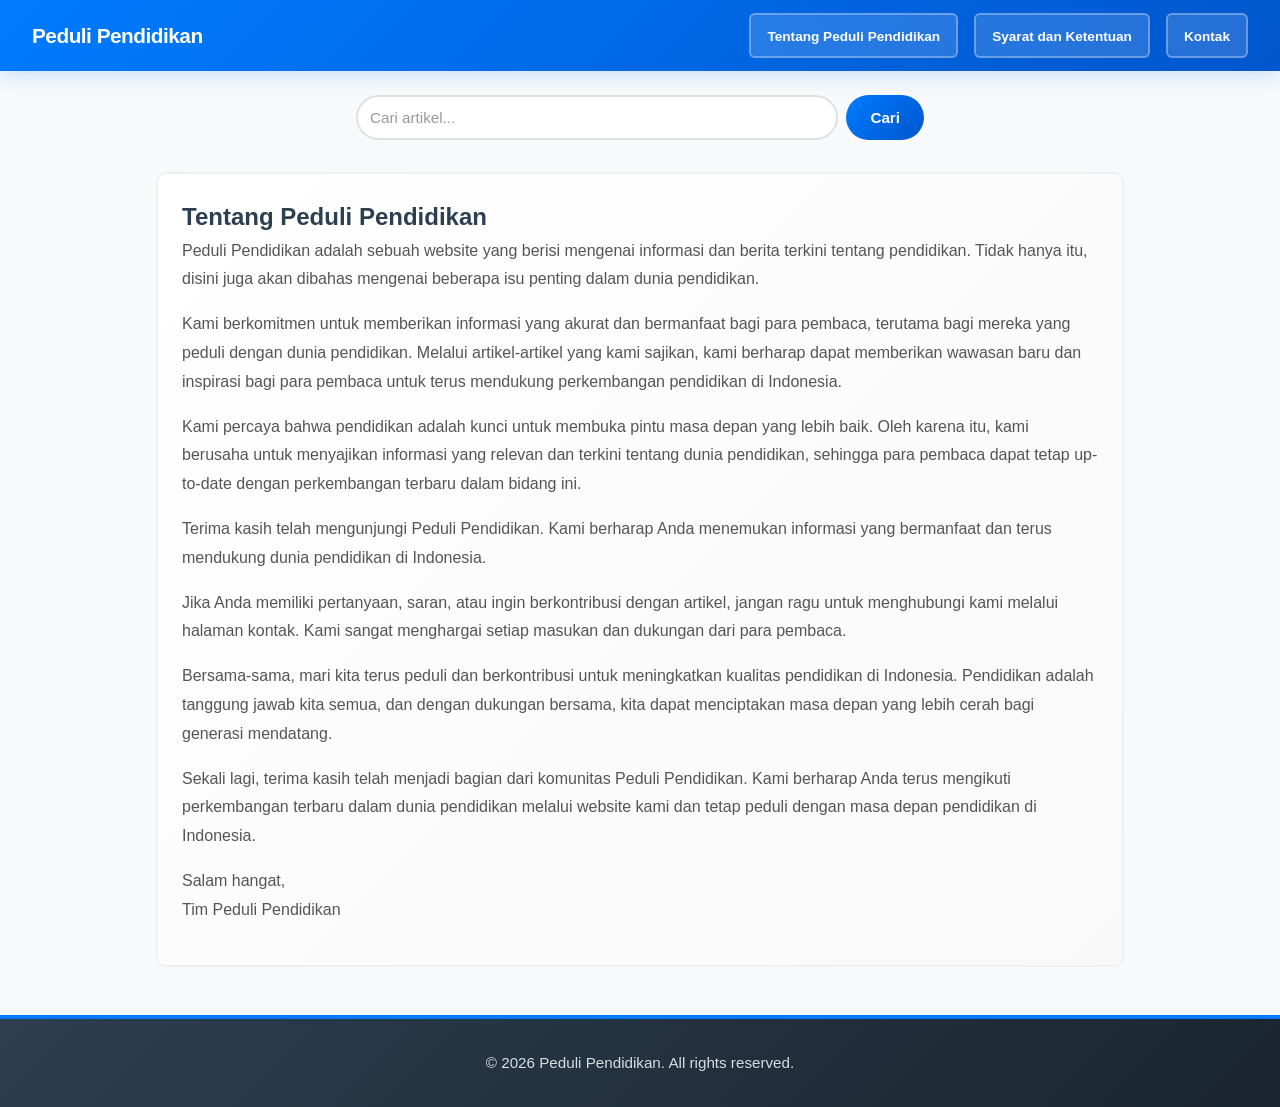
<file: Tentang Peduli Pendidikan.html>
<!doctype html>
<html lang="id">
  <head>
    <meta charset="UTF-8" />
    <meta name="viewport" content="width=device-width, initial-scale=1.0" />
    <title>Peduli Pendidikan</title>
    <link rel="stylesheet" href="style.css" type="text/css" />
  </head>
  <body>
    <header>
      <h1>Peduli Pendidikan</h1>
      <div class="container">
        <div>
          <a href="#">Tentang Peduli Pendidikan</a>
        </div>
        <div>
          <a href="#">Syarat dan Ketentuan</a>
        </div>
        <div>
          <a href="#">Kontak</a>
        </div>
      </div>
    </header>

    <search>
      <form id="pencarianForm">
        <input type="text" placeholder="Cari artikel..." />
        <button type="submit" id="btn">Cari</button>
      </form>
    </search>
    <main>
      <article>
        <h2>Tentang Peduli Pendidikan</h2>
        <p>
          Peduli Pendidikan adalah sebuah website yang berisi mengenai informasi
          dan berita terkini tentang pendidikan. Tidak hanya itu, disini juga
          akan dibahas mengenai beberapa isu penting dalam dunia pendidikan.
        </p>
        <p>
          Kami berkomitmen untuk memberikan informasi yang akurat dan bermanfaat
          bagi para pembaca, terutama bagi mereka yang peduli dengan dunia
          pendidikan. Melalui artikel-artikel yang kami sajikan, kami berharap
          dapat memberikan wawasan baru dan inspirasi bagi para pembaca untuk
          terus mendukung perkembangan pendidikan di Indonesia.
        </p>
        <p>
          Kami percaya bahwa pendidikan adalah kunci untuk membuka pintu masa
          depan yang lebih baik. Oleh karena itu, kami berusaha untuk menyajikan
          informasi yang relevan dan terkini tentang dunia pendidikan, sehingga
          para pembaca dapat tetap up-to-date dengan perkembangan terbaru dalam
          bidang ini.
        </p>
        <p>
          Terima kasih telah mengunjungi Peduli Pendidikan. Kami berharap Anda
          menemukan informasi yang bermanfaat dan terus mendukung dunia
          pendidikan di Indonesia.
        </p>
        <p>
          Jika Anda memiliki pertanyaan, saran, atau ingin berkontribusi dengan
          artikel, jangan ragu untuk menghubungi kami melalui halaman kontak.
          Kami sangat menghargai setiap masukan dan dukungan dari para pembaca.
        </p>
        <p>
          Bersama-sama, mari kita terus peduli dan berkontribusi untuk
          meningkatkan kualitas pendidikan di Indonesia. Pendidikan adalah
          tanggung jawab kita semua, dan dengan dukungan bersama, kita dapat
          menciptakan masa depan yang lebih cerah bagi generasi mendatang.
        </p>
        <p>
          Sekali lagi, terima kasih telah menjadi bagian dari komunitas Peduli
          Pendidikan. Kami berharap Anda terus mengikuti perkembangan terbaru
          dalam dunia pendidikan melalui website kami dan tetap peduli dengan
          masa depan pendidikan di Indonesia.
        </p>
        <p>
          Salam hangat,
          <br />
          Tim Peduli Pendidikan
        </p>
      </article>
    </main>
    <footer>
      <p>&copy; 2026 Peduli Pendidikan. All rights reserved.</p>
    </footer>
    <script src="script.js"></script>
  </body>
</html>
</file>
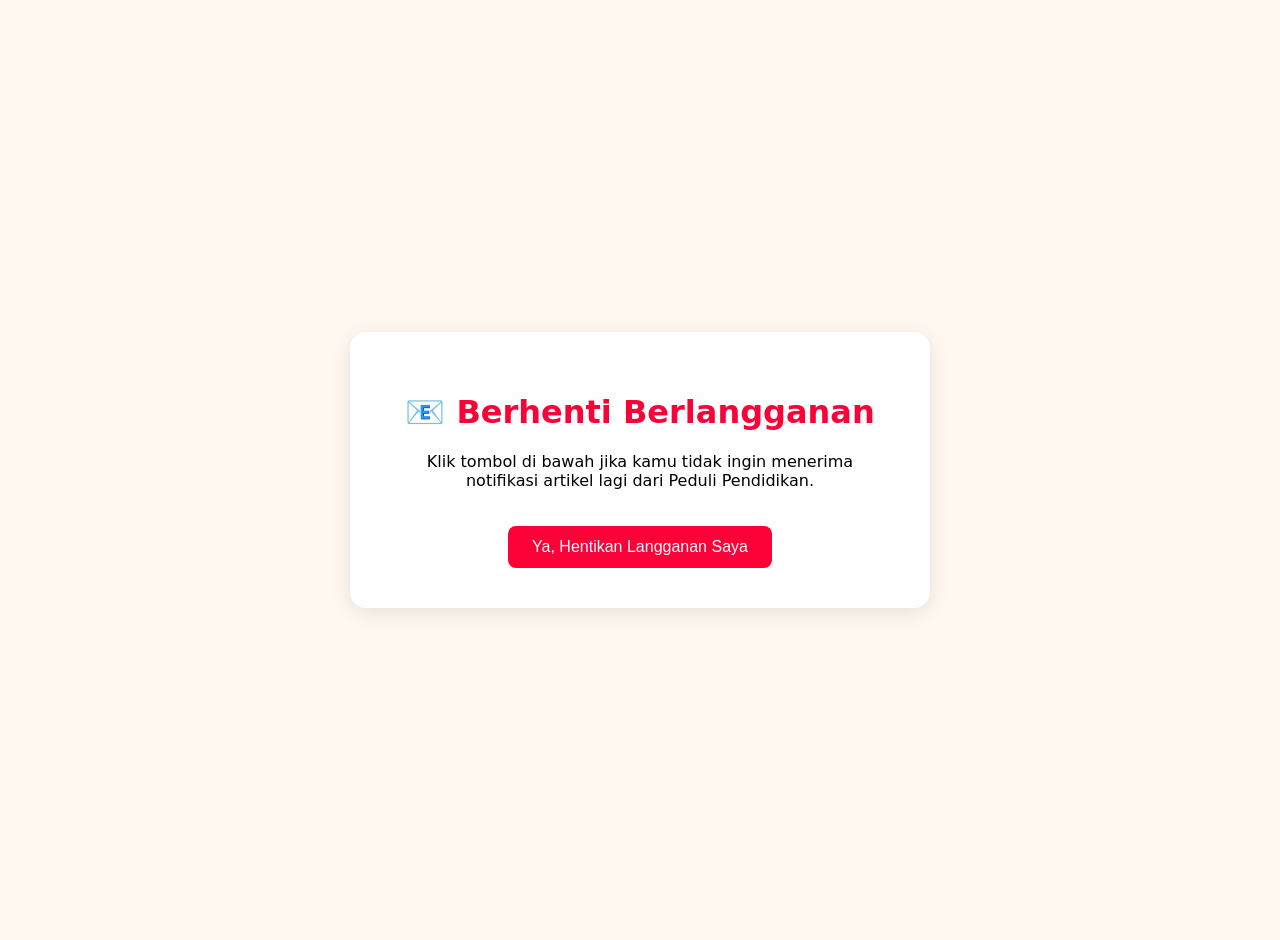
<file: unsubscribe.html>
<!doctype html>
<html lang="id">
  <head>
    <meta charset="UTF-8" />
    <meta name="viewport" content="width=device-width, initial-scale=1.0" />
    <title>Berhenti Berlangganan - Peduli Pendidikan</title>
    <style>
      body {
        font-family: system-ui, sans-serif;
        background-color: #fff8f1;
        display: flex;
        justify-content: center;
        align-items: center;
        min-height: 100vh;
        margin: 0;
        padding: 20px;
      }
      .container {
        max-width: 500px;
        background: white;
        padding: 40px;
        border-radius: 16px;
        text-align: center;
        box-shadow: 0 4px 20px rgba(0, 0, 0, 0.1);
      }
      h1 {
        color: #fc0038;
      }
      button {
        background-color: #fc0038;
        color: white;
        border: none;
        padding: 12px 24px;
        border-radius: 8px;
        font-size: 16px;
        cursor: pointer;
        margin-top: 20px;
      }
      button:hover {
        background-color: #cc002e;
      }
      .success {
        color: green;
        margin-top: 20px;
      }
    </style>
  </head>
  <body>
    <div class="container">
      <h1>📧 Berhenti Berlangganan</h1>
      <p>
        Klik tombol di bawah jika kamu tidak ingin menerima notifikasi artikel
        lagi dari Peduli Pendidikan.
      </p>
      <button id="unsubscribeBtn">Ya, Hentikan Langganan Saya</button>
      <div id="message"></div>
    </div>

    <script>
      // Ambil email dari URL parameter
      const urlParams = new URLSearchParams(window.location.search);
      const email = urlParams.get("email");

      document
        .getElementById("unsubscribeBtn")
        .addEventListener("click", function () {
          if (!email) {
            document.getElementById("message").innerHTML =
              '<p class="success">❌ Email tidak ditemukan.</p>';
            return;
          }

          // Ambil daftar subscriber dari localStorage
          let subscribers = JSON.parse(
            localStorage.getItem("subscribers") || "[]",
          );
          const newSubscribers = subscribers.filter((s) => s.email !== email);

          if (subscribers.length === newSubscribers.length) {
            document.getElementById("message").innerHTML =
              '<p class="success">⚠️ Email tidak ditemukan dalam daftar langganan.</p>';
          } else {
            localStorage.setItem("subscribers", JSON.stringify(newSubscribers));
            document.getElementById("message").innerHTML =
              '<p class="success">✅ Kamu telah berhenti berlangganan. Email tidak akan menerima notifikasi lagi.</p>';
            document.getElementById("unsubscribeBtn").disabled = true;
          }
        });
    </script>
  </body>
</html>
</file>
<file: style.css>
* {
  margin: 0;
  padding: 0;
  box-sizing: border-box;
}

:root {
  --primary-blue: #007bff;
  --primary-dark: #0056cc;
  --light-bg: #f8f9fa;
  --text-dark: #2c3e50;
  --text-light: #555;
  --border-color: #e0e0e0;
  --accent-gray: #ecf0f1;
  --success-color: #28a745;
}

html {
  scroll-behavior: smooth;
}

body {
  font-family:
    -apple-system, BlinkMacSystemFont, "Segoe UI", "Roboto", "Oxygen", "Ubuntu",
    "Cantarell", sans-serif;
  line-height: 1.6;
  color: var(--text-dark);
  background: var(--light-bg);
}

/* ===== SCROLL PROGRESS BAR ===== */
.scroll-progress {
  position: fixed;
  top: 0;
  left: 0;
  height: 4px;
  background: linear-gradient(90deg, var(--primary-blue), #00d4ff);
  z-index: 9999;
  width: 0%;
  transition: width 0.1s ease;
}

/* ===== HEADER STICKY (COMPACT) ===== */
header {
  position: sticky;
  top: 0;
  background: linear-gradient(
    135deg,
    var(--primary-blue) 0%,
    var(--primary-dark) 100%
  );
  color: #fff;
  padding: 0.8rem 2rem;
  z-index: 1000;
  box-shadow: 0 4px 20px rgba(0, 123, 255, 0.2);
  backdrop-filter: blur(10px);
  animation: slideDown 0.5s ease-out;
}

@keyframes slideDown {
  from {
    transform: translateY(-100%);
    opacity: 0;
  }
  to {
    transform: translateY(0);
    opacity: 1;
  }
}

/* ===== HEADER LAYOUT FLEX ===== */
header {
  display: flex;
  justify-content: space-between;
  align-items: center;
  gap: 1.5rem;
  flex-wrap: wrap;
}

header h1 {
  font-size: 1.3rem;
  margin: 0;
  font-weight: 700;
  letter-spacing: -0.5px;
  flex-shrink: 0;
}

header h1 a {
  color: #fff;
  text-decoration: none;
  transition: all 0.3s ease;
}

header h1 a:hover {
  text-shadow: 0 0 20px rgba(255, 255, 255, 0.5);
  transform: scale(1.02);
}

/* ===== LOGO COMPACT ===== */
logo {
  display: flex;
  align-items: center;
  gap: 0.8rem;
  margin: 0;
}

logo img {
  max-width: 50px;
  height: auto;
  filter: drop-shadow(0 4px 8px rgba(0, 0, 0, 0.15));
  transition: all 0.3s ease;
}

logo img:hover {
  transform: scale(1.1) rotate(5deg);
  filter: drop-shadow(0 8px 16px rgba(0, 123, 255, 0.3));
}

/* ===== HEADER TAGLINE (HIDDEN ON MOBILE) ===== */
header > p {
  display: none;
  font-size: 0.9rem;
  font-weight: 500;
  opacity: 0.95;
  margin: 0;
  flex-basis: 100%;
  text-align: center;
}

/* ===== HEADER CONTAINER (NAVIGATION) ===== */
.container {
  display: flex;
  justify-content: center;
  gap: 1rem;
  flex-wrap: wrap;
  margin: 0;
  margin-left: auto;
}

.container div {
  background: rgba(255, 255, 255, 0.15);
  padding: 0.5rem 1rem;
  border-radius: 6px;
  border: 2px solid rgba(255, 255, 255, 0.3);
  transition: all 0.3s cubic-bezier(0.34, 1.56, 0.64, 1);
  backdrop-filter: blur(10px);
}

.container div a {
  color: #fff;
  text-decoration: none;
  font-weight: 600;
  font-size: 0.85rem;
  transition: all 0.3s ease;
  white-space: nowrap;
}

.container div:hover {
  background: rgba(255, 255, 255, 0.25);
  border-color: rgba(255, 255, 255, 0.5);
  transform: translateY(-2px);
  box-shadow: 0 6px 16px rgba(0, 0, 0, 0.15);
}

.container div:hover a {
  transform: scale(1.05);
}

/* ===== SEARCH BAR ===== */
search {
  display: block;
  max-width: 600px;
  margin: 1.5rem auto;
  padding: 0 1rem;
}

search form {
  display: flex;
  gap: 0.5rem;
  animation: slideUp 0.6s ease-out;
}

@keyframes slideUp {
  from {
    transform: translateY(20px);
    opacity: 0;
  }
  to {
    transform: translateY(0);
    opacity: 1;
  }
}

search input {
  flex: 1;
  padding: 0.75rem;
  border: 2px solid var(--border-color);
  border-radius: 50px;
  font-size: 0.95rem;
  font-family: inherit;
  transition: all 0.3s ease;
  background: #fff;
}

search input:focus {
  outline: none;
  border-color: var(--primary-blue);
  box-shadow:
    0 0 0 4px rgba(0, 123, 255, 0.1),
    0 8px 16px rgba(0, 123, 255, 0.15);
  transform: translateY(-2px);
}

search input::placeholder {
  color: #999;
}

/* ===== SEARCH BUTTON ===== */
search button {
  padding: 0.75rem 1.5rem;
  background: linear-gradient(
    135deg,
    var(--primary-blue) 0%,
    var(--primary-dark) 100%
  );
  color: #fff;
  border: none;
  border-radius: 50px;
  font-weight: 600;
  cursor: pointer;
  font-size: 0.95rem;
  transition: all 0.3s ease;
  position: relative;
  overflow: hidden;
}

search button::before {
  content: "";
  position: absolute;
  top: 0;
  left: 0;
  width: 100%;
  height: 100%;
  background: radial-gradient(
    circle,
    rgba(255, 255, 255, 0.3) 0%,
    transparent 70%
  );
  opacity: 0;
  transition: all 0.6s ease;
  pointer-events: none;
}

search button:hover::before {
  animation: pulse-shadow 0.6s ease-out;
}

@keyframes pulse-shadow {
  0% {
    box-shadow: 0 0 0 0 rgba(0, 123, 255, 0.7);
  }
  50% {
    box-shadow: 0 0 0 15px rgba(0, 123, 255, 0);
  }
  100% {
    box-shadow: 0 0 0 25px rgba(0, 123, 255, 0);
  }
}

search button:hover {
  transform: translateY(-3px);
  box-shadow: 0 8px 20px rgba(0, 123, 255, 0.3);
}

search button:active {
  transform: translateY(-1px);
  box-shadow: 0 4px 10px rgba(0, 123, 255, 0.2);
}

/* ===== MAIN CONTENT ===== */
main {
  max-width: 1000px;
  margin: 2rem auto;
  padding: 0 1rem;
}

/* ===== SECTION ===== */
section {
  background: #fff;
  padding: 2.5rem;
  border-radius: 12px;
  box-shadow: 0 2px 8px rgba(0, 0, 0, 0.08);
  margin-bottom: 2rem;
  animation: fadeInUp 0.6s ease-out;
}

@keyframes fadeInUp {
  from {
    transform: translateY(30px);
    opacity: 0;
  }
  to {
    transform: translateY(0);
    opacity: 1;
  }
}

section h2 {
  color: var(--primary-blue);
  font-size: 2rem;
  margin-bottom: 2rem;
  border-bottom: 3px solid var(--primary-blue);
  padding-bottom: 1rem;
  position: relative;
}

section h2::after {
  content: "";
  position: absolute;
  bottom: -3px;
  left: 0;
  height: 3px;
  background: linear-gradient(90deg, var(--primary-blue), transparent);
  width: 100%;
  animation: expandWidth 0.8s ease-out;
}

@keyframes expandWidth {
  from {
    width: 0;
  }
  to {
    width: 100%;
  }
}

/* ===== GRID UNTUK ARTIKEL ===== */
grid {
  display: grid;
  grid-template-columns: repeat(auto-fit, minmax(300px, 1fr));
  gap: 2rem;
  margin-top: 2rem;
}

article {
  background: linear-gradient(135deg, #fff 0%, #f9f9f9 100%);
  padding: 1.5rem;
  border-radius: 10px;
  border: 2px solid #f0f0f0;
  transition: all 0.3s cubic-bezier(0.34, 1.56, 0.64, 1);
  position: relative;
  overflow: hidden;
  cursor: pointer;
}

article::before {
  content: "";
  position: absolute;
  top: 0;
  left: -100%;
  width: 100%;
  height: 100%;
  background: linear-gradient(
    90deg,
    transparent,
    rgba(0, 123, 255, 0.1),
    transparent
  );
  transition: left 0.5s ease;
}

article:hover::before {
  left: 100%;
}

article:hover {
  transform: translateY(-10px);
  border-color: var(--primary-blue);
  box-shadow:
    0 12px 30px rgba(0, 123, 255, 0.2),
    inset 0 1px 0 rgba(255, 255, 255, 0.6);
  background: linear-gradient(135deg, #fff 0%, #f5fbff 100%);
}

article h3 {
  margin-bottom: 1rem;
}

article h3 a {
  color: var(--primary-blue);
  text-decoration: none;
  font-size: 1.3rem;
  transition: all 0.3s ease;
  position: relative;
}

article h3 a::after {
  content: "";
  position: absolute;
  bottom: -2px;
  left: 0;
  width: 0;
  height: 2px;
  background: var(--primary-blue);
  transition: width 0.3s ease;
}

article h3 a:hover::after {
  width: 100%;
}

article:hover h3 a {
  color: var(--primary-dark);
}

article p {
  color: var(--text-light);
  line-height: 1.8;
  margin-bottom: 1rem;
}

article hr {
  border: none;
  border-top: 1px solid var(--border-color);
  margin-top: 1rem;
  transition: all 0.3s ease;
}

article:hover hr {
  border-top-color: var(--primary-blue);
  box-shadow: 0 1px 8px rgba(0, 123, 255, 0.2);
}

/* ===== SECTION2 (SIDONGO) ===== */
section2 {
  display: block;
  background: linear-gradient(135deg, #e7f3ff 0%, #f0f8ff 100%);
  padding: 2.5rem;
  border-radius: 12px;
  margin-bottom: 2rem;
  border-left: 5px solid var(--primary-blue);
  animation: fadeInUp 0.7s ease-out 0.1s both;
}

section2 h2 {
  color: var(--primary-blue);
  font-size: 1.8rem;
  margin-bottom: 1.5rem;
  text-align: center;
}

section2 box {
  display: block;
  text-align: center;
}

/* ===== LOGO SIDONGO ===== */
.logoSiDongo {
  display: block;
  margin: 0 auto 1.5rem;
  max-width: 120px;
  height: auto;
  filter: drop-shadow(0 8px 16px rgba(0, 123, 255, 0.15));
  transition: all 0.3s ease;
  animation: float 3s ease-in-out infinite;
}

@keyframes float {
  0%,
  100% {
    transform: translateY(0px);
  }
  50% {
    transform: translateY(-10px);
  }
}

.logoSiDongo:hover {
  transform: scale(1.1) rotate(-5deg);
  filter: drop-shadow(0 12px 24px rgba(0, 123, 255, 0.3));
}

section2 p {
  color: var(--text-light);
  font-size: 1rem;
  line-height: 1.8;
  max-width: 500px;
  margin: 0 auto;
}

/* ===== SECTION3 (DAMHCA) ===== */
section3 {
  display: block;
  background: linear-gradient(135deg, #fff5e6 0%, #fffbf0 100%);
  padding: 2.5rem;
  border-radius: 12px;
  margin-bottom: 2rem;
  border-left: 5px solid #ff9800;
  animation: fadeInUp 0.7s ease-out 0.2s both;
}

section3 h2 {
  color: #ff9800;
  font-size: 1.8rem;
  margin-bottom: 1.5rem;
  text-align: center;
}

section3 h2 a {
  color: #ff9800;
  text-decoration: none;
  transition: all 0.3s ease;
}

section3 h2 a:hover {
  color: #ff6f00;
  text-shadow: 0 0 10px rgba(255, 152, 0, 0.3);
}

section3 box {
  display: block;
  text-align: center;
}

/* ===== LOGO DAMHCA ===== */
.logoDamhca {
  display: block;
  margin: 0 auto 1.5rem;
  max-width: 120px;
  height: auto;
  border-radius: 50%;
  filter: drop-shadow(0 8px 16px rgba(255, 152, 0, 0.15));
  transition: all 0.3s ease;
  animation: float 3s ease-in-out infinite;
}

.logoDamhca:hover {
  transform: scale(1.15) rotate(10deg);
  filter: drop-shadow(0 12px 24px rgba(255, 152, 0, 0.3));
}

section3 p {
  color: var(--text-light);
  font-size: 1rem;
  line-height: 1.8;
  max-width: 500px;
  margin: 0 auto;
}

/* ===== SECTION4 (CONTACT/EMAIL) ===== */
section4 {
  display: block;
  background: linear-gradient(135deg, #e8f5e9 0%, #f1f8f6 100%);
  padding: 2.5rem;
  border-radius: 12px;
  margin-bottom: 2rem;
  border-left: 5px solid var(--success-color);
  animation: fadeInUp 0.7s ease-out 0.3s both;
}

section4 h2 {
  color: var(--success-color);
  font-size: 1.6rem;
  margin-bottom: 1.5rem;
  text-align: center;
  line-height: 1.6;
}

section4 logo {
  display: block;
  text-align: center;
  margin: 1.5rem 0;
}

section4 logo img {
  max-width: 200px;
  height: auto;
  filter: drop-shadow(0 8px 16px rgba(40, 167, 69, 0.15));
  transition: all 0.3s ease;
}

section4 logo img:hover {
  transform: scale(1.08);
  filter: drop-shadow(0 12px 24px rgba(40, 167, 69, 0.25));
}

/* ===== EMAIL INPUT & SUBSCRIBE BUTTON ===== */
email {
  display: block;
  display: flex;
  gap: 0.5rem;
  max-width: 400px;
  margin: 1.5rem auto 0;
}

section4 input[type="email"] {
  flex: 1;
  padding: 0.75rem;
  border: 2px solid rgba(40, 167, 69, 0.3);
  border-radius: 50px;
  font-size: 0.95rem;
  font-family: inherit;
  transition: all 0.3s ease;
  background: rgba(255, 255, 255, 0.7);
}

section4 input[type="email"]:focus {
  outline: none;
  border-color: var(--success-color);
  box-shadow: 0 0 0 4px rgba(40, 167, 69, 0.1);
  background: #fff;
  transform: translateY(-2px);
}

#subscribeBtn {
  padding: 0.75rem 1.5rem;
  background: linear-gradient(135deg, var(--success-color) 0%, #1e7e34 100%);
  color: #fff;
  border: none;
  border-radius: 50px;
  font-weight: 600;
  cursor: pointer;
  font-size: 0.95rem;
  transition: all 0.3s ease;
  position: relative;
  overflow: hidden;
  white-space: nowrap;
}

#subscribeBtn::before {
  content: "";
  position: absolute;
  top: 50%;
  left: 50%;
  width: 100%;
  height: 100%;
  background: radial-gradient(
    circle,
    rgba(255, 255, 255, 0.3) 0%,
    transparent 70%
  );
  opacity: 0;
  transform: translate(-50%, -50%);
  transition: all 0.6s ease;
  pointer-events: none;
}

#subscribeBtn:hover::before {
  animation: pulse-shadow-subscribe 0.6s ease-out;
}

@keyframes pulse-shadow-subscribe {
  0% {
    width: 100%;
    height: 100%;
    box-shadow: 0 0 0 0 rgba(40, 167, 69, 0.7);
  }
  50% {
    box-shadow: 0 0 0 15px rgba(40, 167, 69, 0);
  }
  100% {
    box-shadow: 0 0 0 25px rgba(40, 167, 69, 0);
  }
}

#subscribeBtn:hover {
  transform: translateY(-3px);
  box-shadow: 0 8px 20px rgba(40, 167, 69, 0.3);
}

#subscribeBtn:active {
  transform: translateY(-1px);
  box-shadow: 0 4px 10px rgba(40, 167, 69, 0.2);
}

/* ===== FOOTER ===== */
footer {
  background: linear-gradient(135deg, #2c3e50 0%, #1a252f 100%);
  color: #ecf0f1;
  text-align: center;
  padding: 2rem;
  margin-top: 3rem;
  border-top: 4px solid var(--primary-blue);
  animation: slideUp 0.8s ease-out;
}

footer p {
  margin: 0;
  font-size: 0.95rem;
  opacity: 0.9;
}

footer a {
  color: var(--primary-blue);
  text-decoration: none;
  transition: all 0.3s ease;
}

footer a:hover {
  text-decoration: underline;
  text-shadow: 0 0 10px rgba(0, 123, 255, 0.3);
}

/* ===== RIPPLE EFFECT (UNTUK SEMUA BUTTON) ===== */
button {
  position: relative;
  overflow: hidden;
}

button::after {
  content: "";
  position: absolute;
  top: 50%;
  left: 50%;
  width: 0;
  height: 0;
  border-radius: 50%;
  background: rgba(255, 255, 255, 0.5);
  transform: translate(-50%, -50%);
  pointer-events: none;
}

button:active::after {
  animation: ripple 0.6s ease-out;
}

@keyframes ripple {
  to {
    width: 300px;
    height: 300px;
    opacity: 0;
  }
}

/* ===== RESPONSIVE DESIGN ===== */
@media (max-width: 1024px) {
  header {
    flex-direction: column;
    gap: 0.8rem;
  }

  header h1 {
    flex-basis: 100%;
    text-align: center;
  }

  logo {
    justify-content: center;
    flex-basis: 100%;
  }

  .container {
    flex-basis: 100%;
    margin-left: 0;
    justify-content: center;
  }
}

@media (max-width: 768px) {
  header {
    padding: 0.8rem 1rem;
    gap: 0.8rem;
  }

  header h1 {
    font-size: 1.2rem;
    flex-basis: 100%;
  }

  header > p {
    display: block;
  }

  logo {
    flex-basis: 100%;
    justify-content: center;
  }

  logo img {
    max-width: 45px;
  }

  .container {
    gap: 0.8rem;
    flex-basis: 100%;
  }

  .container div {
    padding: 0.5rem 0.8rem;
    font-size: 0.8rem;
  }

  search form {
    flex-direction: column;
  }

  search button {
    width: 100%;
  }

  main {
    padding: 0 0.5rem;
  }

  section {
    padding: 1.5rem;
    margin-bottom: 1.5rem;
  }

  section h2 {
    font-size: 1.5rem;
  }

  grid {
    grid-template-columns: 1fr;
    gap: 1.5rem;
  }

  section2,
  section3,
  section4 {
    padding: 1.5rem;
  }

  email {
    flex-direction: column;
  }

  section4 input[type="email"],
  #subscribeBtn {
    width: 100%;
  }
}

@media (max-width: 480px) {
  body {
    font-size: 0.95rem;
  }

  header {
    padding: 0.6rem 0.5rem;
    gap: 0.5rem;
  }

  header h1 {
    font-size: 1.1rem;
  }

  header > p {
    display: none;
  }

  logo img {
    max-width: 40px;
  }

  .container {
    gap: 0.5rem;
  }

  .container div {
    padding: 0.4rem 0.7rem;
    font-size: 0.75rem;
  }

  search input,
  search button {
    padding: 0.65rem;
    font-size: 0.9rem;
  }

  section {
    padding: 1rem;
  }

  section h2 {
    font-size: 1.3rem;
  }

  section4 h2 {
    font-size: 1.2rem;
  }

  .logoSiDongo,
  .logoDamhca {
    max-width: 100px;
  }

  footer {
    padding: 1rem;
    font-size: 0.85rem;
  }
}

.social-share-section {
  background: linear-gradient(135deg, #667eea 0%, #764ba2 100%);
  padding: 30px;
  border-radius: 12px;
  margin: 40px 0;
  box-shadow: 0 4px 15px rgba(0, 0, 0, 0.1);
}

.social-share-section h3 {
  color: white;
  margin-bottom: 20px;
  font-size: 1.3em;
  font-weight: 600;
}

.share-buttons {
  display: flex;
  gap: 12px;
  flex-wrap: wrap;
  align-items: center;
}

.share-btn {
  display: inline-flex;
  align-items: center;
  gap: 8px;
  padding: 10px 16px;
  background-color: rgba(255, 255, 255, 0.2);
  color: white;
  text-decoration: none;
  border-radius: 8px;
  transition: all 0.3s ease;
  border: 2px solid transparent;
  font-weight: 600;
  font-size: 0.95em;
  cursor: pointer;
  border: none;
}

.share-btn:hover {
  background-color: rgba(255, 255, 255, 0.3);
  transform: translateY(-2px);
  box-shadow: 0 4px 12px rgba(0, 0, 0, 0.2);
}

.share-btn svg {
  width: 20px;
  height: 20px;
}

/* Warna spesifik untuk setiap platform */
.share-x:hover {
  background-color: #000;
  color: white;
}

.share-whatsapp:hover {
  background-color: #25d366;
  color: white;
}

.share-facebook:hover {
  background-color: #1877f2;
  color: white;
}

.share-threads:hover {
  background-color: #000;
  color: white;
}

.share-copy:hover {
  background-color: #4caf50;
  color: white;
}
</file>
